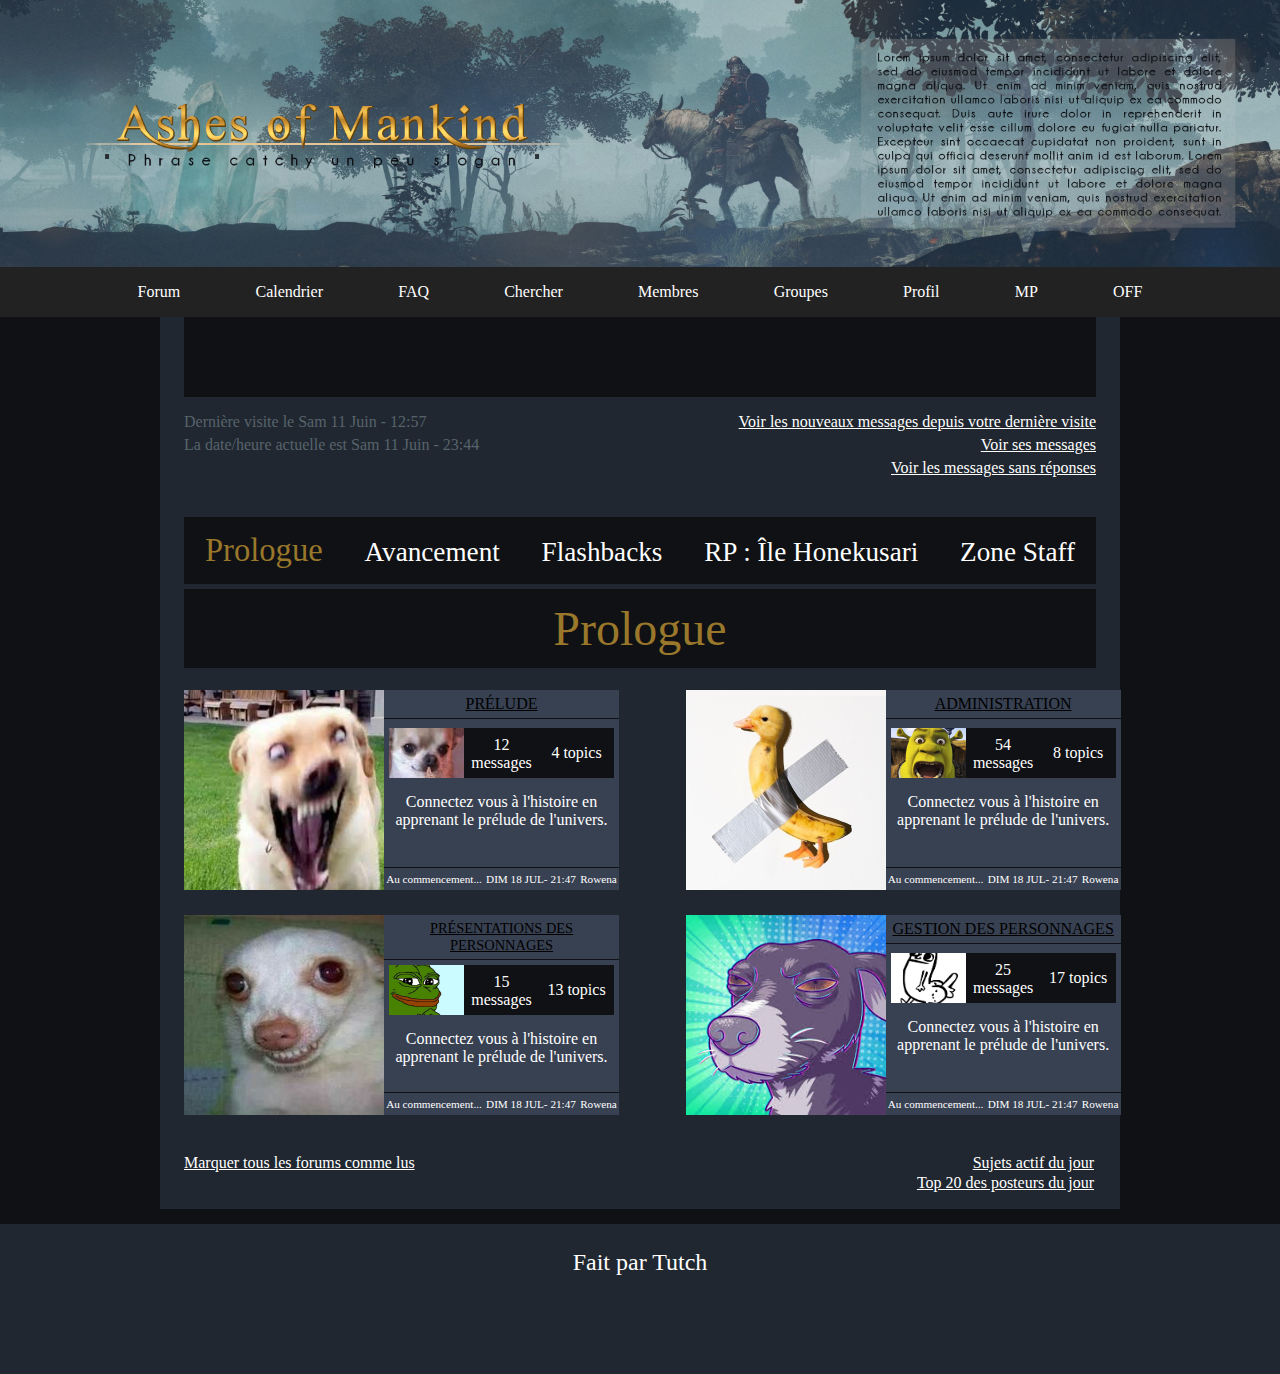
<file: index.html>
<!DOCTYPE html>
<html lang="en">
<head>
    <meta charset="UTF-8">
    <meta http-equiv="X-UA-Compatible" content="IE=edge">
    <meta name="viewport" content="width=device-width, initial-scale=1.0">
    <link rel="stylesheet" href="style.css">
    <script src="menu_user.js" type="text/javascript"></script>
    <title>Ashes of Mankind</title>
</head>
<body>
    <header>
        <img id="banner" src="image/banner.png" alt="Ashes of Mankind">
    </header>
    <div id="menu_user">
        <ul id="menu_user_list">
            <li class="list_category">Forum</li>
            <li class="list_category">Calendrier</li>
            <li class="list_category">FAQ</li>
            <li class="list_category">Chercher</li>
            <li class="list_category">Membres</li>
            <li class="list_category">Groupes</li>
            <li class="list_category">Profil</li>
            <li class="list_category">MP</li>
            <li class="list_category">OFF</li>
        </ul>
    </div>
    <main>
        <div id="black_block"></div>
        <div id="news">
            <div id="news_time">
                <p id="new_last_visit">Dernière visite le Sam 11 Juin - 12:57</p>
                <p id="new_hour">La date/heure actuelle est Sam 11 Juin - 23:44</p>
            </div>
            <div id="news_messages">
                <p id="new_last-messages">Voir les nouveaux messages depuis votre dernière visite</p>
                <p id="new_all_messages">Voir ses messages</p>
                <p id="new_unanswered_messages">Voir les messages sans réponses</p>
            </div>
        </div>
        <div id="onglets_display_rp">
            <ul id="onglets_category_rp">
                <li class="category_rp">Prologue</li>
                <li class="category_rp">Avancement</li>
                <li class="category_rp">Flashbacks</li>
                <li class="category_rp">RP : Île Honekusari</li>
                <li class="category_rp">Zone Staff</li>
            </ul>
        </div>
        <p id="display_selected_onglet">Prologue</p>
        <div id="subs_category_rp">
            <div class="sub_category_rp">
                <img class="sub_category_image" src="image/prelude.png" alt="Prélude">
                <div class="resume_sub_category">
                    <div class="sub_category_title">Prélude</div>
                    <div class="sub_category_main_block">
                        <div class="sub_category_resume">
                            <img class="sub_category_miniature" src="image/miniature/prelude-mini.png" alt="Prélude-miniature">
                            <div class="sub_category_message_number">
                                <p>12 messages</p>
                            </div>
                            <div class="sub_category_topic_number">
                                <p>4 topics</p>
                            </div>
                        </div>
                        <p class="sub_category_text">Connectez vous à l'histoire en apprenant le prélude de l'univers.</p>
                    </div>
                    <div class="sub_category_last_post">
                        <p class="sub_category_last_message">Au commencement...</p>
                        <p class="sub_category_last_message_date">DIM 18 JUL- 21:47</p>
                        <p class="sub_category_last_autor">Rowena</p>
                    </div>
                </div>
            </div>
            <div class="sub_category_rp">
                <img class="sub_category_image" src="image/administration.png" alt="Administration">
                <div class="resume_sub_category">
                    <div class="sub_category_title">Administration</div>
                    <div class="sub_category_main_block">
                        <div class="sub_category_resume">
                            <img class="sub_category_miniature" src="image/miniature/administration-mini.png" alt="Administration-miniature">
                            <div class="sub_category_message_number">
                                <p>54 messages</p>
                            </div>
                            <div class="sub_category_topic_number">
                                <p>8 topics</p>
                            </div>
                        </div>
                        <p class="sub_category_text">Connectez vous à l'histoire en apprenant le prélude de l'univers.</p>
                    </div>
                    <div class="sub_category_last_post">
                        <p class="sub_category_last_message">Au commencement...</p>
                        <p class="sub_category_last_message_date">DIM 18 JUL- 21:47</p>
                        <p class="sub_category_last_autor">Rowena</p>
                    </div>
                </div>
            </div>
            <div class="sub_category_rp">
                <img class="sub_category_image" src="image/presentation.png" alt="Présentations des personnages">
                <div class="resume_sub_category">
                    <div class="sub_category_title">Présentations des personnages</div>
                    <div class="sub_category_main_block">
                        <div class="sub_category_resume">
                            <img class="sub_category_miniature" src="image/miniature/presentation-mini.png" alt="Présentation-miniature">
                            <div class="sub_category_message_number">
                                <p>15 messages</p>
                            </div>
                            <div class="sub_category_topic_number">
                                <p>13 topics</p>
                            </div>
                        </div>
                        <p class="sub_category_text">Connectez vous à l'histoire en apprenant le prélude de l'univers.</p>
                    </div>
                    <div class="sub_category_last_post">
                        <p class="sub_category_last_message">Au commencement...</p>
                        <p class="sub_category_last_message_date">DIM 18 JUL- 21:47</p>
                        <p class="sub_category_last_autor">Rowena</p>
                    </div>
                </div>
            </div>
            <div class="sub_category_rp">
                <img class="sub_category_image" src="image/gestion.png" alt="Gestion des personnages">
                <div class="resume_sub_category">
                    <div class="sub_category_title">Gestion des personnages</div>
                    <div class="sub_category_main_block">
                        <div class="sub_category_resume">
                            <img class="sub_category_miniature" src="image/miniature/gestion-mini.png" alt="Gestion-miniature">
                            <div class="sub_category_message_number">
                                <p>25 messages</p>
                            </div>
                            <div class="sub_category_topic_number">
                                <p>17 topics</p>
                            </div>
                        </div>
                        <p class="sub_category_text">Connectez vous à l'histoire en apprenant le prélude de l'univers.</p>
                    </div>
                    <div class="sub_category_last_post">
                        <p class="sub_category_last_message">Au commencement...</p>
                        <p class="sub_category_last_message_date">DIM 18 JUL- 21:47</p>
                        <p class="sub_category_last_autor">Rowena</p>
                    </div>
                </div>
            </div>
        </div>
        <div id="news_from_subject">
            <p id="marked_as_read">Marquer tous les forums comme lus</p>
            <div id="new_popularity">
                <p id="new_popularity_subject">Sujets actif du jour</p>
                <p id="new_popularity_autor">Top 20 des posteurs du jour</p>
            </div>
        </div>
    </main>
    <footer>
        <div id="credit">
            <p id="tutch">Fait par Tutch</p>
        </div>
    </footer>
</body>
</html>
</file>
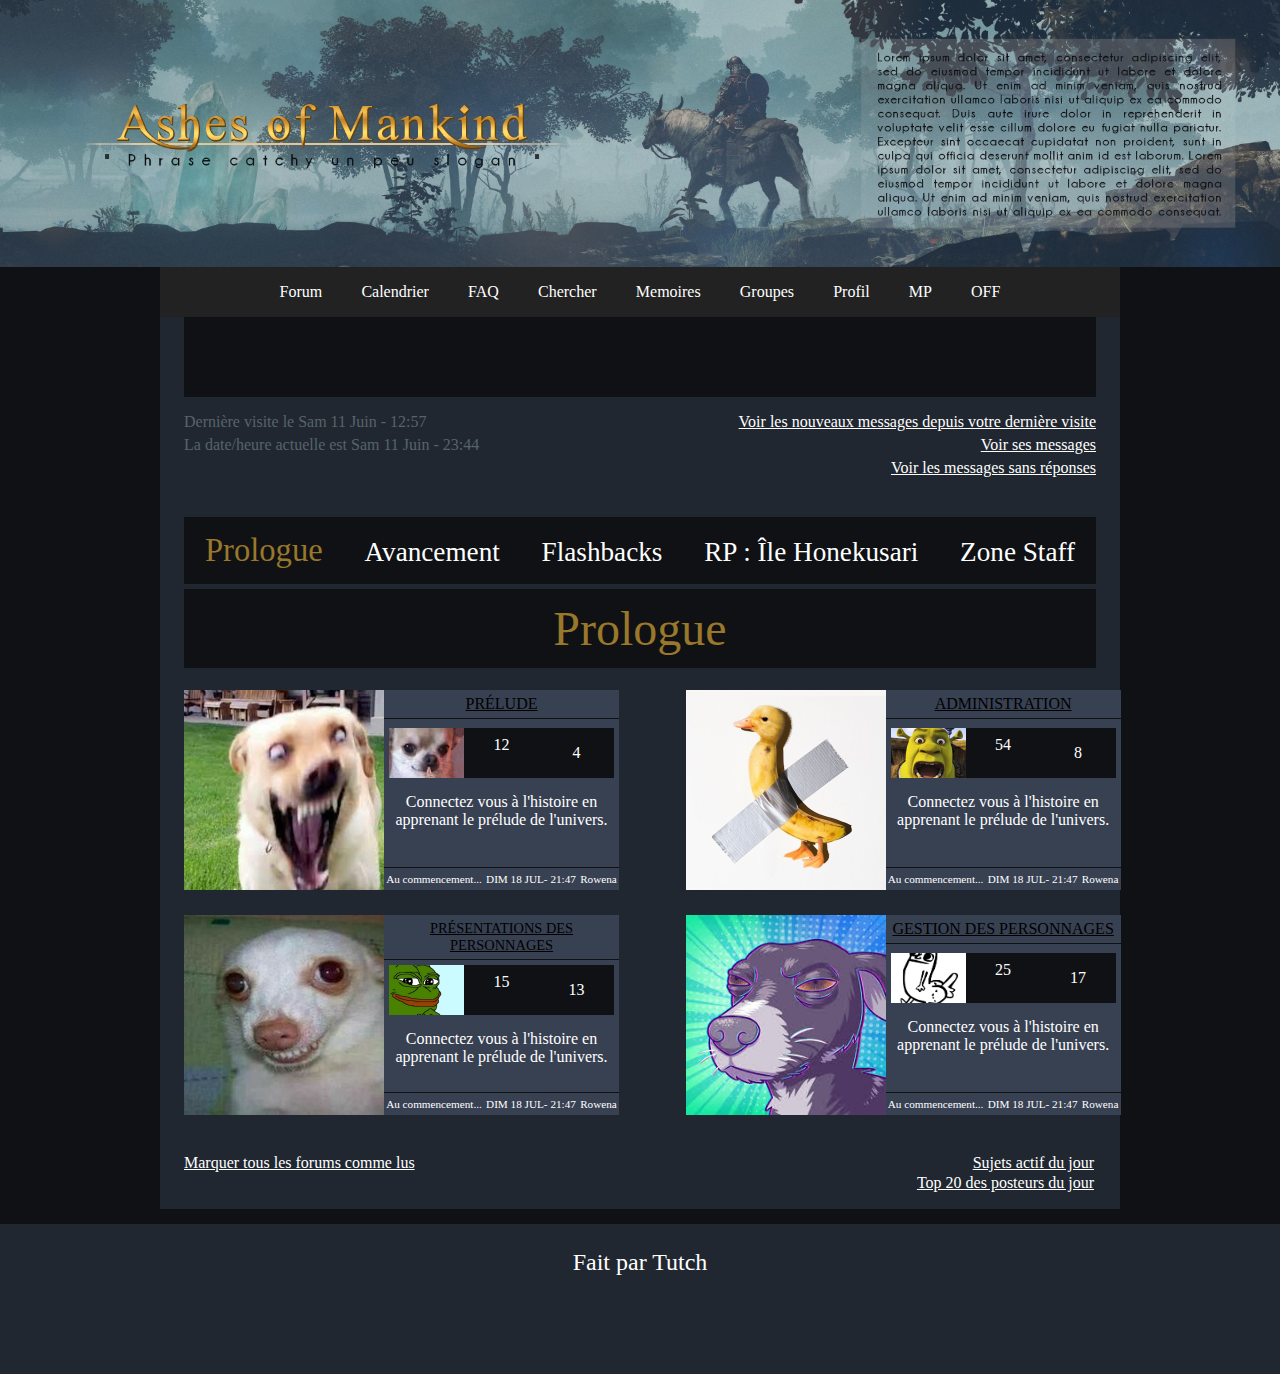
<file: accueil.html>
<!DOCTYPE html>
<html lang="en">
<head>
    <meta charset="UTF-8">
    <meta http-equiv="X-UA-Compatible" content="IE=edge">
    <meta name="viewport" content="width=device-width, initial-scale=1.0">
    <link rel="stylesheet" href="style.css">
    <title>Ashes of Mankind</title>
</head>
<body>
    <header>
        <img id="banner" src="image/banner.png" alt="Ashes of Mankind">
    </header>
    <main>
        <div id="menu_user">
            <ul id="menu_user_list">
                <li class="list_category">Forum</li>
                <li class="list_category">Calendrier</li>
                <li class="list_category">FAQ</li>
                <li class="list_category">Chercher</li>
                <li class="list_category">Memoires</li>
                <li class="list_category">Groupes</li>
                <li class="list_category">Profil</li>
                <li class="list_category">MP</li>
                <li class="list_category">OFF</li>
            </ul>
        </div>
        <div id="black_block"></div>
        <div id="news">
            <div id="news_time">
                <p id="new_last_visit">Dernière visite le Sam 11 Juin - 12:57</p>
                <p id="new_hour">La date/heure actuelle est Sam 11 Juin - 23:44</p>
            </div>
            <div id="news_messages">
                <p id="new_last-messages">Voir les nouveaux messages depuis votre dernière visite</p>
                <p id="new_all_messages">Voir ses messages</p>
                <p id="new_unanswered_messages">Voir les messages sans réponses</p>
            </div>
        </div>
        <div id="onglets_display_rp">
            <ul id="onglets_category_rp">
                <li class="category_rp">Prologue</li>
                <li class="category_rp">Avancement</li>
                <li class="category_rp">Flashbacks</li>
                <li class="category_rp">RP : Île Honekusari</li>
                <li class="category_rp">Zone Staff</li>
            </ul>
        </div>
        <p id="display_selected_onglet">Prologue</p>
        <div id="subs_category_rp">
            <div class="sub_category_rp">
                <img class="sub_category_image" src="image/prelude.png" alt="Prélude">
                <div class="resume_sub_category">
                    <div class="sub_category_title">Prélude</div>
                    <div class="sub_category_main_block">
                        <div class="sub_category_resume">
                            <img class="sub_category_miniature" src="image/miniature/prelude-mini.png" alt="Prélude-miniature">
                            <div class="sub_category_message_number">
                                <p>12</p>
                            </div>
                            <div class="sub_category_topic_number">
                                <p>4</p>
                            </div>
                        </div>
                        <p class="sub_category_text">Connectez vous à l'histoire en apprenant le prélude de l'univers.</p>
                    </div>
                    <div class="sub_category_last_post">
                        <p class="sub_category_last_message">Au commencement...</p>
                        <p class="sub_category_last_message_date">DIM 18 JUL- 21:47</p>
                        <p class="sub_category_last_autor">Rowena</p>
                    </div>
                </div>
            </div>
            <div class="sub_category_rp">
                <img class="sub_category_image" src="image/administration.png" alt="Administration">
                <div class="resume_sub_category">
                    <div class="sub_category_title">Administration</div>
                    <div class="sub_category_main_block">
                        <div class="sub_category_resume">
                            <img class="sub_category_miniature" src="image/miniature/administration-mini.png" alt="Administration-miniature">
                            <div class="sub_category_message_number">
                                <p>54</p>
                            </div>
                            <div class="sub_category_topic_number">
                                <p>8</p>
                            </div>
                        </div>
                        <p class="sub_category_text">Connectez vous à l'histoire en apprenant le prélude de l'univers.</p>
                    </div>
                    <div class="sub_category_last_post">
                        <p class="sub_category_last_message">Au commencement...</p>
                        <p class="sub_category_last_message_date">DIM 18 JUL- 21:47</p>
                        <p class="sub_category_last_autor">Rowena</p>
                    </div>
                </div>
            </div>
            <div class="sub_category_rp">
                <img class="sub_category_image" src="image/presentation.png" alt="Présentations des personnages">
                <div class="resume_sub_category">
                    <div class="sub_category_title">Présentations des personnages</div>
                    <div class="sub_category_main_block">
                        <div class="sub_category_resume">
                            <img class="sub_category_miniature" src="image/miniature/presentation-mini.png" alt="Présentation-miniature">
                            <div class="sub_category_message_number">
                                <p>15</p>
                            </div>
                            <div class="sub_category_topic_number">
                                <p>13</p>
                            </div>
                        </div>
                        <p class="sub_category_text">Connectez vous à l'histoire en apprenant le prélude de l'univers.</p>
                    </div>
                    <div class="sub_category_last_post">
                        <p class="sub_category_last_message">Au commencement...</p>
                        <p class="sub_category_last_message_date">DIM 18 JUL- 21:47</p>
                        <p class="sub_category_last_autor">Rowena</p>
                    </div>
                </div>
            </div>
            <div class="sub_category_rp">
                <img class="sub_category_image" src="image/gestion.png" alt="Gestion des personnages">
                <div class="resume_sub_category">
                    <div class="sub_category_title">Gestion des personnages</div>
                    <div class="sub_category_main_block">
                        <div class="sub_category_resume">
                            <img class="sub_category_miniature" src="image/miniature/gestion-mini.png" alt="Gestion-miniature">
                            <div class="sub_category_message_number">
                                <p>25</p>
                            </div>
                            <div class="sub_category_topic_number">
                                <p>17</p>
                            </div>
                        </div>
                        <p class="sub_category_text">Connectez vous à l'histoire en apprenant le prélude de l'univers.</p>
                    </div>
                    <div class="sub_category_last_post">
                        <p class="sub_category_last_message">Au commencement...</p>
                        <p class="sub_category_last_message_date">DIM 18 JUL- 21:47</p>
                        <p class="sub_category_last_autor">Rowena</p>
                    </div>
                </div>
            </div>
        </div>
        <div id="news_from_subject">
            <p id="marked_as_read">Marquer tous les forums comme lus</p>
            <div id="new_popularity">
                <p id="new_popularity_subject">Sujets actif du jour</p>
                <p id="new_popularity_autor">Top 20 des posteurs du jour</p>
            </div>
        </div>
    </main>
    <footer>
        <div id="credit">
            <p id="tutch">Fait par Tutch</p>
        </div>
    </footer>
</body>
</html>
</file>
<file: style.css>
body {
    margin: 0;
    padding: 0;
    background-color: #0f1114;
    color: white;
}

footer {
    margin: 0;
    padding: 0;
}

ul {
    margin: 0;
    padding: 0;
}

header {
    width: 100%;
    height: auto;
}

#banner {
    max-width: 100%;
    max-height: 100%;
    display: block; /* used because else 4 pixels missing in bottom, image doesnt take full height header */
}

main {
    background-color: #202730;
    width: 75%;
    margin: auto;
}

ul {
    list-style-type: none;
}

#menu_user {
    background-color: #222222;
    padding: 0 75px;
}

#menu_user_list {
    display: flex;
    justify-content: space-around;
    margin: 0;
    padding: 16px 25px;
}

#black_block {
    background-color: #0f1114;
    margin: 0 auto;
    width: 95%;
    height: 80px;
    min-height: 20px;
}

#news {
    display: flex;
    justify-content: space-between;
    margin: 0 auto 40px auto;
    width: 95%;
}

#news_time {
    color: #57636b;
}

#new_last_visit {
    margin-bottom: 0;
}

#new_hour {
    margin-top: 5px;
}

#news_messages {
    text-align: right;
    text-decoration: underline;
}

#news_messages p {
    margin-bottom: 0;
}

#new_all_messages {
    margin-top: 5px;
}

#new_unanswered_messages {
    margin-top: 5px;
}

#onglets_display_rp {
    width: 95%;
    background-color: #0f1114;
    margin: auto;
    font-size: 1.7em;
}

#onglets_category_rp {
    display: flex;
    justify-content: space-around;
    align-items: baseline;
}

#onglets_category_rp li {
    padding: 15px 0;
}

#onglets_category_rp li:first-child {
    color: #99772b;
    font-size: 1.2em;
}

#display_selected_onglet {
    width: 95%;
    margin: 5px auto;
    padding: 12px 0;
    background-color: #0f1114;
    text-align: center;
    font-size: 3em;
    color: #99772b;
}

#subs_category_rp {
    display: flex;
    flex-wrap: wrap;
    justify-content: space-between;
    align-content: space-around;
    margin: 10px auto;
    width: 95%;
    height: 450px;
}

/* ci-dessous : selectionne le 3eme enfant de subs_category_rp, puis le resume, puis le titre pour ne modifier que celui la !*/
#subs_category_rp :nth-child(3) .resume_sub_category .sub_category_title {
    font-size: 0.9em;
}

.sub_category_rp {
    width: 45%;
    height: 200px;
    display: flex;

}

.sub_category_image {
    width: 200px;
    height: 200px;
    object-fit: fill;
}

.resume_sub_category {
    display: flex;
    flex-direction: column;
    justify-content: space-between;
    background-color: #384152;
}

.sub_category_title {
    text-align: center;
    text-transform: uppercase;
    text-decoration: underline;
    border-bottom: 1px #0f1114 solid;
    padding: 5px 0;
    color: black;
}

.sub_category_main_block {
    height: 70%;
    
}

.sub_category_resume {
    display: flex;
    justify-content: space-around;
    margin: 5px;
}

.sub_category_miniature {
    width: 75px;
    height: 50px;
    object-fit: cover;
}

.sub_category_message_number {
    display: flex;
    justify-content: center;
    align-content: center;
    background-color: #0f1114;
    width: 75px;
    height: 50px;
}

.sub_category_message_number p {
    text-align: center;
    margin: 8px auto 0 auto;
}

.sub_category_topic_number {
    display: flex;
    justify-content: center;
    align-content: center;
    background-color: #0f1114;
    width: 75px;
    height: 50px;
}

.sub_category_text {
    text-align: center;
    margin: 15px 5px;
}

.sub_category_last_post {
    display: flex;
    justify-content: space-around;
    align-content: center;
    border-top: 1px #0f1114 solid;
    font-size: 0.7em;
}

.sub_category_last_post p {
    margin: 5px auto;
}

#news_from_subject {
    display: flex;
    justify-content: space-between;
    align-items: baseline;
    width: 95%;
    margin: auto;
    padding-bottom: 15px;
}

#marked_as_read {
    text-decoration: underline;
}

#new_popularity {
    text-align: right;
    text-decoration: underline;
}

#new_popularity p {
    margin: 2px;
}

#credit {
    background-color: #202730;
    height: 100px;
    margin-top: 15px;
    padding: 25px;
    display: flex;
    justify-content: center;
    align-content: center;
}

#tutch {
    margin: 0;
    font-size: 1.5em;
}

.fixed-top {
    position: fixed;
    width: calc(100% - 150px); /*must do because fixed position cancel padding, so i have to reduce with by 75x2 (each side) so i have a smooth transition) */
    top: 0;
    left: 0;
}

@media screen and (min-width: 427px) and (max-width: 1024px) {
    #menu_user_list {
        flex-wrap: wrap;
        justify-content: center;
        line-height: 25px;
    }

    .list_category {
        text-align: center;
        padding-top: 5px;
        margin: 0 10px;
    }

    #onglets_category_rp {
        height: 150px;
        flex-wrap: wrap;
    }

    .list_category {
        padding: 0 15px;
    }

    .category_rp {
        margin: 0 25px;
    }

    #subs_category_rp {
        flex-direction: column;
        height: 900px;
        align-content: center;
    }

    .sub_category_rp {
        width: auto;
    }
}

@media screen and (max-width: 426px) {
    #menu_user_list {
        flex-wrap: wrap;
        justify-content: space-between;
        padding: 10px 0;
    }

    .list_category {
        text-align: center;
        padding-top: 5px;
        margin: 0 10px;
    }

    #onglets_category_rp {
        flex-direction: column;
    }

    #onglets_category_rp li {
        width: 100%;
        text-align: center;
    }

    #subs_category_rp {
        display: block;
        height: auto;
    }

    .sub_category_rp {
        width: auto;
        margin-bottom: 15px;
    }

    .sub_category_image {
        display: none;
    }
}
</file>
